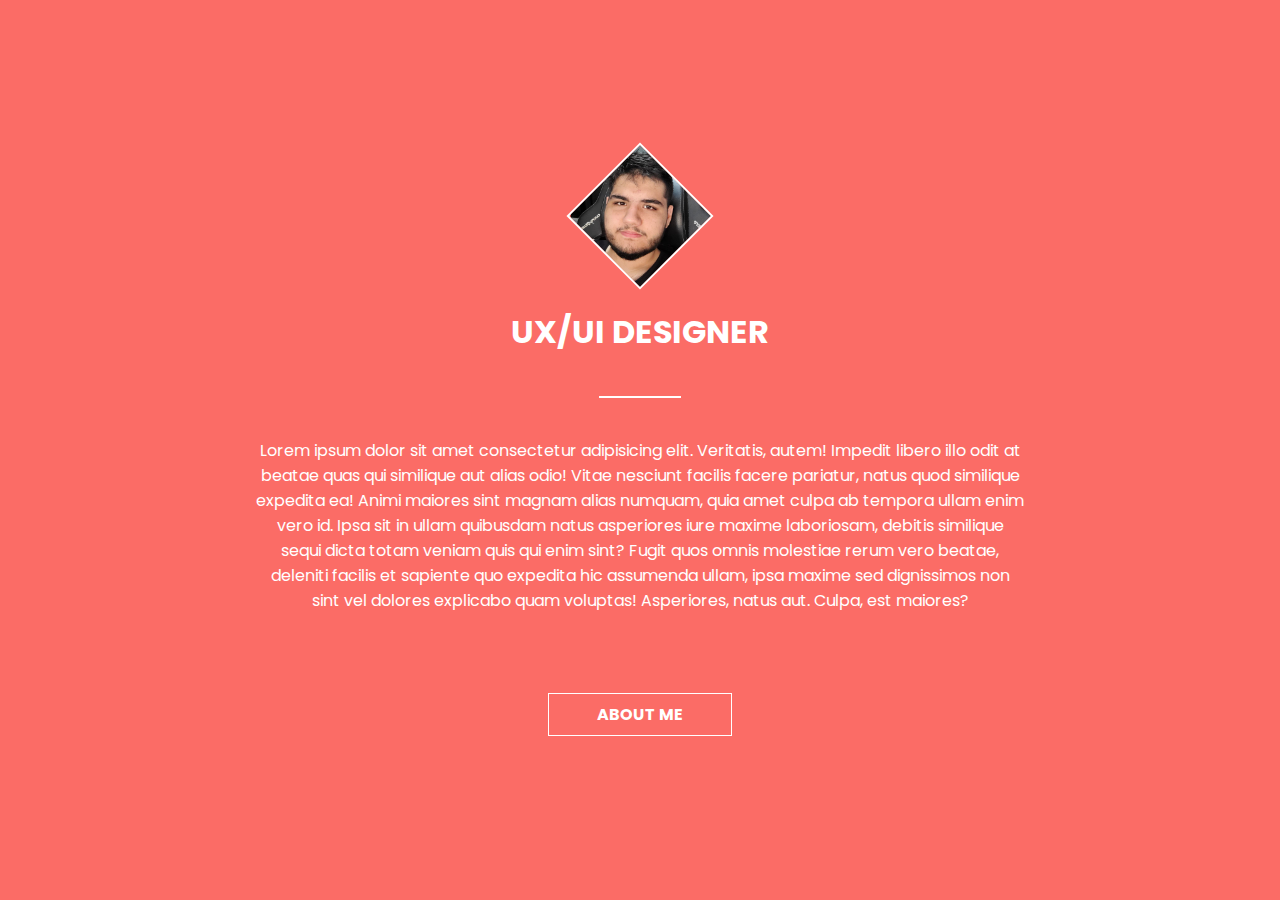
<file: 01 - Portifolio/index.html>
<!DOCTYPE html>

<html lang="en">
    <head>
        <meta charset="UTF-8">
        <meta http-equiv="X-UA-Compatible" content="IE=edge">
        <meta name="viewport" content="width=device-width, initial-scale=1.0">
        <link rel="preconnect" href="https://fonts.googleapis.com">
        <link rel="preconnect" href="https://fonts.gstatic.com" crossorigin>
        <link href="https://fonts.googleapis.com/css2?family=Poppins:wght@100;300;600&display=swap" rel="stylesheet">
        <link rel="stylesheet" href="./style.css">
        <title>Portifolio</title>
    </head>

    <body>
        <div class="container">
            <div class="quadrado">
                <img src="./assets/ph.jpg" alt="logo" class="foto">
            </div>
            <h1>UX/UI DESIGNER</h1>
            <hr>
            <p class="texto">
                Lorem ipsum dolor sit amet consectetur adipisicing elit. Veritatis, autem! Impedit libero illo odit at beatae quas qui similique aut alias odio! Vitae nesciunt facilis facere pariatur, natus quod similique expedita ea! Animi maiores sint magnam alias numquam, quia amet culpa ab tempora ullam enim vero id. Ipsa sit in ullam quibusdam natus asperiores iure maxime laboriosam, debitis similique sequi dicta totam veniam quis qui enim sint? Fugit quos omnis molestiae rerum vero beatae, deleniti facilis et sapiente quo expedita hic assumenda ullam, ipsa maxime sed dignissimos non sint vel dolores explicabo quam voluptas! Asperiores, natus aut. Culpa, est maiores?
            </p>
            <a href="./index.html">
                ABOUT ME
            </a>
        </div>
    </body>
</html>
</file>
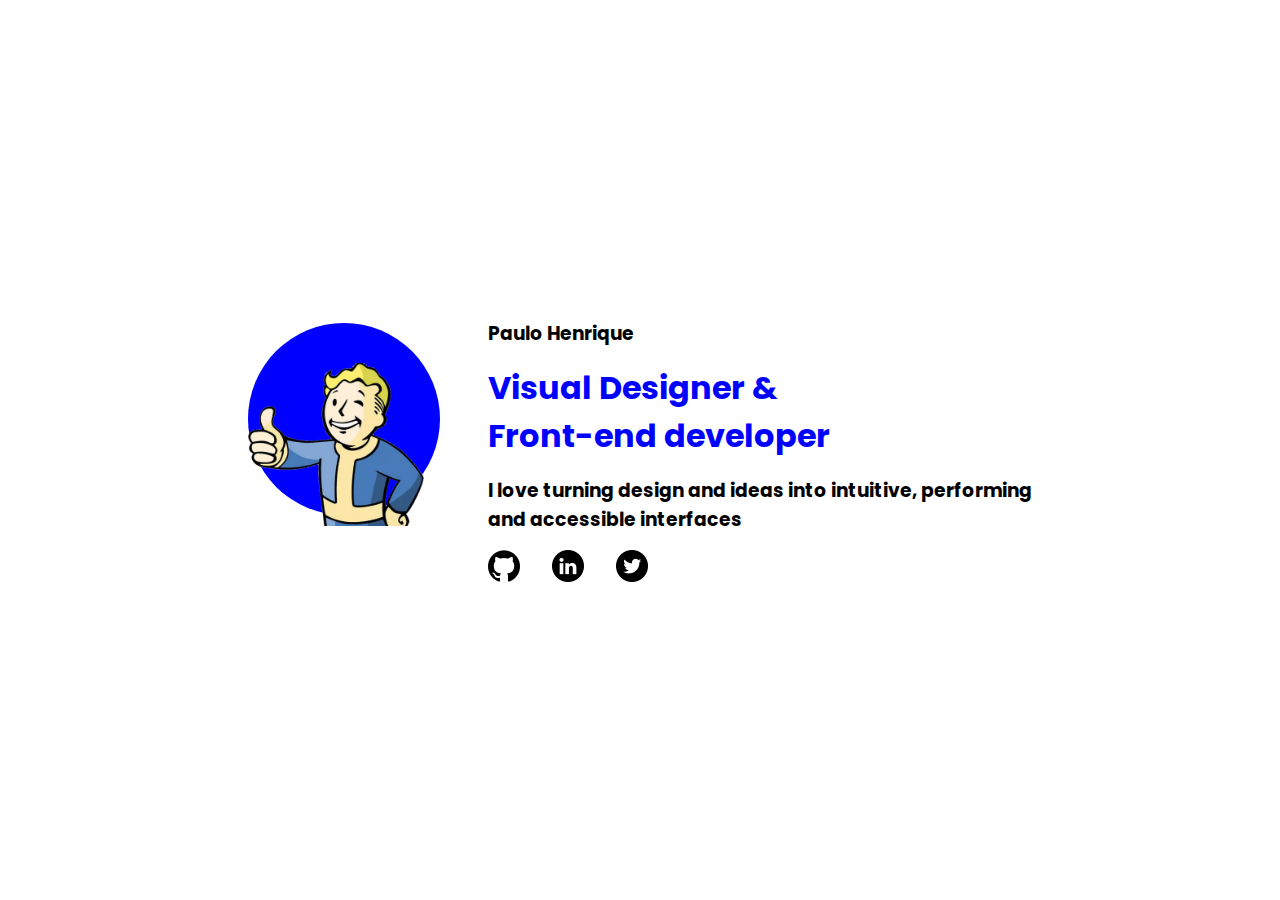
<file: 02 - Portifolio/index.html>
<!DOCTYPE html>

<html lang="en">
    <head>
        <meta charset="UTF-8">
        <meta http-equiv="X-UA-Compatible" content="IE=edge">
        <meta name="viewport" content="width=device-width, initial-scale=1.0">
        <link rel="preconnect" href="https://fonts.googleapis.com">
        <link rel="preconnect" href="https://fonts.gstatic.com" crossorigin>
        <link href="https://fonts.googleapis.com/css2?family=Poppins:wght@100;300;600&display=swap" rel="stylesheet">
        <link rel="stylesheet" href="./style.css">
        <title>Portifolio</title>
    </head>
    
    <body>
        <div class="container">
            <div class="circulo">
                <img src="./assets/logo/fallout_guy.png" alt="logo-ph" class="foto">
            </div>
            <div class="texto">
                <h3>Paulo Henrique</h3>
                <h1>Visual Designer & <br>Front-end developer</h1>
                <h3>I love turning design and ideas into intuitive, performing <br>and accessible interfaces</h3>
                <div class="icones">
                    <img src="./assets/icons/github.png" alt="github-logo">
                    <img src="./assets/icons/linkedin.png" alt="linkedin-logo">
                    <img src="./assets/icons/twitter.png" alt="twitter-logo">
                </div>
            </div>
        </div>
    </body>
</html>
</file>
<file: 01 - Portifolio/style.css>
* {
  margin: 0;
  font-family: "Poppins", sans-serif;
  text-decoration: none;
}

body {
  display: flex;
  align-items: center;
  justify-content: center;
  height: 100vh;
  background-color: #FB6C66;
  color: white;
}
body .container {
  display: flex;
  flex-direction: column;
  justify-content: center;
  align-items: center;
  gap: 2.5em;
  text-align: center;
}
body .container .quadrado {
  height: 100px;
  width: 100px;
  margin: auto;
  border: 2px solid white;
  background-color: rgba(0, 0, 0, 0);
  overflow: hidden;
  transform: rotate(45deg);
}
body .container .quadrado img {
  width: 150%;
  margin-top: -50%;
  margin-left: -17%;
  transform: rotate(-45deg);
}
body .container hr {
  width: 5em;
  border: 1px solid white;
}
body .container .texto {
  width: 60%;
  margin-bottom: 2.5em;
}
body .container a {
  color: white;
  font-weight: 700;
  border: 1px solid white;
  padding: 0.5em 3em;
  transition: background-color 0.5s, color 0.5s;
}
body .container a:hover {
  background-color: white;
  color: #FB6C66;
}/*# sourceMappingURL=style.css.map */
</file>
<file: 02 - Portifolio/style.css>
* {
  margin: 0;
  font-family: "Poppins", sans-serif;
  text-decoration: none;
}

body {
  display: flex;
  justify-content: center;
  align-items: center;
  height: 100vh;
}
body .container {
  display: flex;
  justify-content: center;
}
body .container .circulo {
  position: relative;
  width: 12em;
  height: 12em;
  margin-top: 0.3em;
  margin-right: 3em;
  border-radius: 12em;
  background-color: blue;
}
body .container .circulo .foto {
  width: 11em;
  position: absolute;
  top: 2.5em;
}
body .container .texto {
  display: flex;
  flex-direction: column;
  gap: 1em;
}
body .container .texto h1 {
  color: blue;
}
body .container .texto .icones {
  display: flex;
}
body .container .texto .icones img {
  width: 2em;
  margin-right: 2em;
}/*# sourceMappingURL=style.css.map */
</file>
